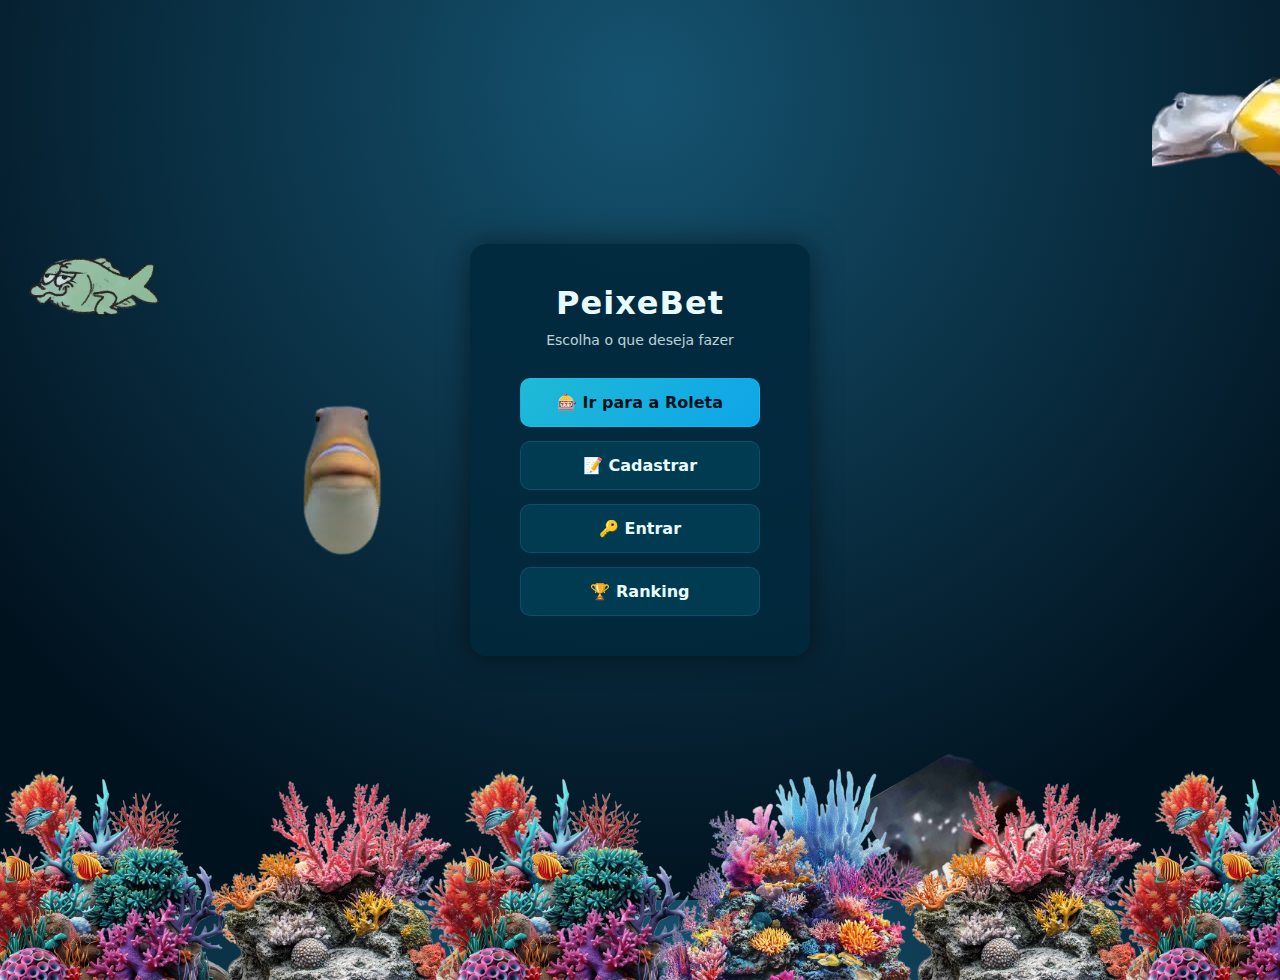
<file: index.html>
<!DOCTYPE html>
<html lang="pt-BR">

<head>
  <meta charset="UTF-8" />
  <title>PeixeBet</title>
  <link rel="stylesheet" href="style/paginaInicial.css" />
  <link rel="icon" href="peixonauta.png" type="image/png">
</head>

<body>
  <div class="bolhas"></div>
    <img src="imagens/calaboca.png" id="calaboca">
    <img src="imagens/churrasco.png" id="churrasco">
    <img src="imagens/tilapia.png" id="tilapia">
    <img src="imagens/bait.png" id="bait">
    <div class="container">
      <h1>PeixeBet</h1>
      <p class="subtitle">Escolha o que deseja fazer</p>

      <div class="menu">
        <a href="roleta/index.html" class="btn primary">🎰 Ir para a Roleta</a>
        <a href="cadastrar/index.html" class="btn">📝 Cadastrar</a>
        <a href="entrar/index.html" class="btn">🔑 Entrar</a>
        <a href="ranking/index.html" class="btn">🏆 Ranking</a>
      </div>
    </div>
  <div id="corais">
    <img src="imagens/coral.png" class="coral c1">
    <img src="imagens/coral2.png" class="coral c2">
    <img src="imagens/coral.png" class="coral c3">
    <img src="imagens/coral3.png" class="coral c4">
    <img src="imagens/coral2.png" class="coral c5">
    <img src="imagens/coral.png" class="coral c6">
    <img src="imagens/coral3.png" class="coral c7">
  </div>
</body>
<script>
  const container = document.querySelector(".bolhas");

  for (let i = 0; i < 25; i++) {
    const bolha = document.createElement("div");
    bolha.classList.add("bolha");

    const size = Math.random() * 30 + 10; // tamanho
    bolha.style.width = `${size}px`;
    bolha.style.height = `${size}px`;

    bolha.style.left = `${Math.random() * 100}vw`;
    bolha.style.animationDuration = `${Math.random() * 20 + 16}s`;
    bolha.style.animationDelay = `${Math.random() * 5}s`;

    container.appendChild(bolha);
  }
</script>

</html>
</file>
<file: style/paginaInicial.css>
* {
  box-sizing: border-box;
  font-family: system-ui, -apple-system, BlinkMacSystemFont, sans-serif;
}
html, body{
  overflow: hidden;
  max-width: 100%;
  max-height: 100%;
}
body {
  margin: 0;
  height: 100vh;
  background: radial-gradient(circle at 50% 10%, #155370, #01121f 80%);
  display: flex;
  align-items: center;
  justify-content: center;
  color: #e8fbff;
}

#calaboca {
  position: absolute;
  z-index: 2;
  left: 90%;
  bottom: 70%;
}
#churrasco {
  position: absolute;
  z-index: 2;
  left: 20%;
  bottom: 30%;
}
#tilapia {
  position: absolute;
  z-index: 0;
  left: 69%;
  bottom: 0%;
  transform: rotate(330deg);
  width: 150px;
}

#bait {
  position: absolute;
  z-index: 0;
  left: 2%;
  bottom: 65%;
  width: 150px;
}
.container {
  background: rgba(1, 40, 60, 0.9);
  border-radius: 16px;
  padding: 40px 50px;
  text-align: center;
  box-shadow: 0 0 30px rgba(0, 0, 0, 0.5);
  width: 340px;
  z-index: 1;
}

h1 {
  margin: 0;
  font-size: 32px;
  letter-spacing: 1px;
}

.subtitle {
  margin: 10px 0 30px;
  font-size: 14px;
  opacity: 0.8;
}

.menu {
  display: flex;
  flex-direction: column;
  gap: 14px;
}

.btn {
  text-decoration: none;
  padding: 14px;
  border-radius: 10px;
  background: #013b52;
  color: #e8fbff;
  font-weight: 600;
  transition: 0.2s ease;
  border: 1px solid rgba(35, 216, 255, 0.15);
}

.btn:hover {
  background: #02506f;
  transform: translateY(-2px);
}

.btn.primary {
  background: linear-gradient(135deg, #1fbad6, #0ea5e9);
  color: #00121c;
}

.btn.primary:hover {
  filter: brightness(1.1);
}
.scene {
  position: relative;

}

#corais {
  position: absolute;
  bottom: -80px;
  left: 0;
  width: 110%;
  height: 500px;
  overflow: hidden;
  /* corta o que passar */
  pointer-events: none;
  /* não atrapalha cliques */

}

.coral {
  position: absolute;
  bottom: -70px;
  width: 300px;
}

/* deslocamentos manuais */
.c1 {
  left: -50px;
}

.c2 {
  left: 180px;
}

.c3 {
  left: 410px;
}

.c4 {
  left: 640px;
}

.c5 {
  left: 870px;
}

.c6 {
  left: 1100px;
}

.c7 {
  left: 1330px;
}

.bolhas {
  position: absolute;
  inset: 0;
  overflow: hidden;
  pointer-events: none;
  z-index: 0;
}

.bolha {
  position: absolute;
  bottom: -100px;
  border-radius: 50%;
  background: radial-gradient(circle at 30% 30%, #aef, rgba(255, 255, 255, 0.1));
  opacity: 0.6;
  animation: subir linear infinite;
}

@keyframes subir {
  from {
    transform: translateY(0);
  }

  to {
    transform: translateY(-120vh);
  }
}
</file>
